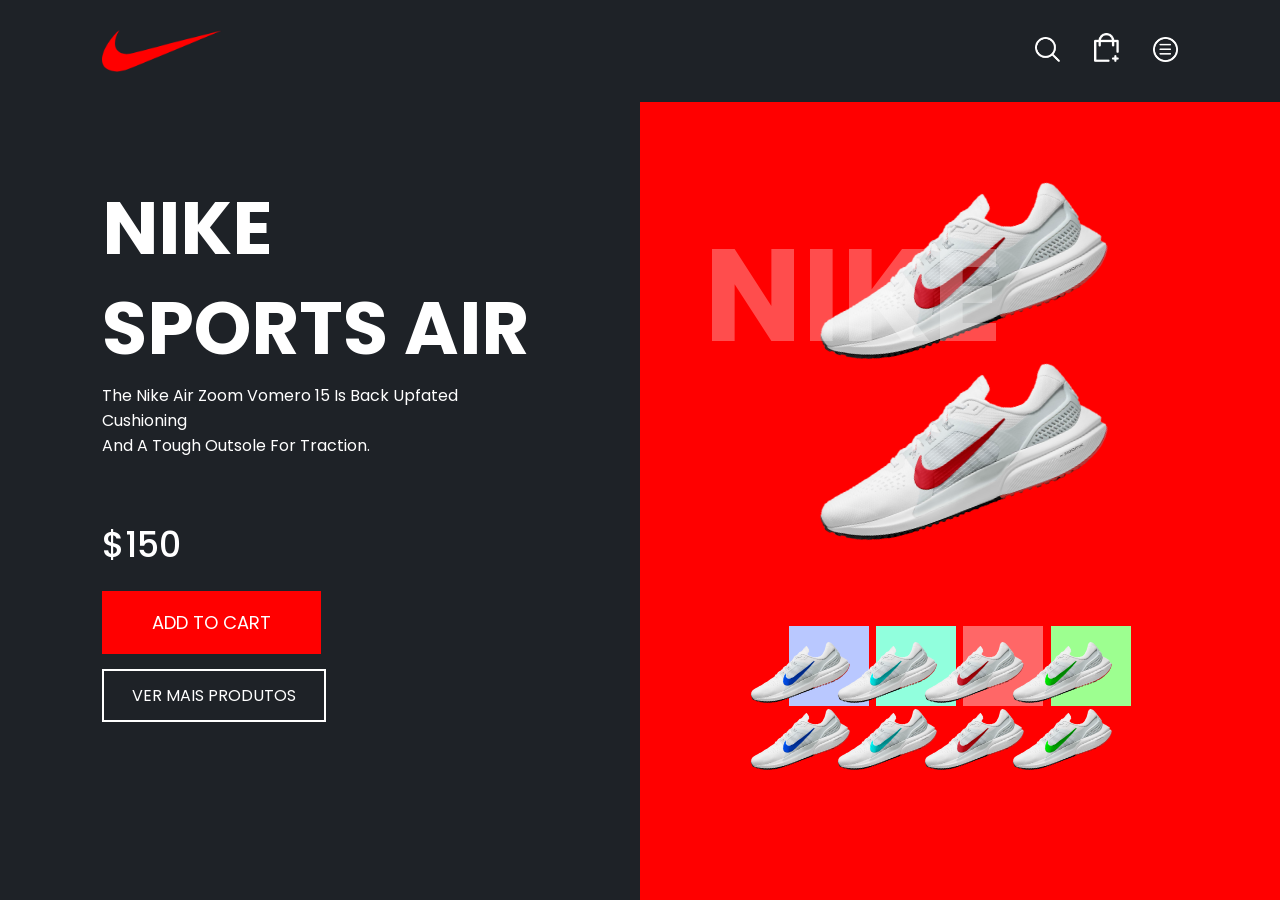
<file: index.html>
<!DOCTYPE html>
<html lang="pt-br">
<head>
    <meta charset="UTF-8">
    <meta http-equiv="X-UA-Compatible" content="IE=edge">
    <meta name="viewport" content="width=device-width, initial-scale=1.0">
    <link rel="preconnect" href="https://fonts.gstatic.com">
<link href="https://fonts.googleapis.com/css2?family=Poppins:wght@400;500;600;700&display=swap" rel="stylesheet">
    <link rel="stylesheet" href="style.css">
    <link rel="stylesheet" href="./style.css">
    <link rel="icon" type="image/png" href="./assets/logo.png">
    <title>Pagina da Nike</title>
</head>
<body>
    <div class="container">
        <nav>
            
            <img src="./assets/logo.png" alt="Logo Nike" class="logo" />
            <div class="nav-icons">
                
                <img src="./assets/search.png" alt="Busca">
                <img src="./assets/cart.png" alt="Cart">
                <img src="./assets/menu.png" alt="Busca">
            </div>
        </nav>
        <div class="row">
            <div class="col-1">
                <h1>NIKE <br>SPORTS AIR</h1>
                <p>The Nike Air Zoom Vomero 15 Is Back Upfated Cushioning <br> And A Tough Outsole For Traction.</p>
                <h2>$150</h2>
                <button type="button">ADD TO CART</button>
                <a class="secondary-button" href="produtos.html">VER MAIS PRODUTOS</a>
            </div>
            <div class="col-2">
                <div class="feature-img">
                    <img src="assets/nike.png" alt="">
                    <img src="./assets/nike.png" alt="">
                </div>
                <div class="small-img-row">
                    <div class="small-img">
                        <img src="assets/nike-b.png" alt="">
                        <img src="./assets/nike-b.png" alt="">
                    </div>
                    <div class="small-img">
                        <img src="assets/nike-s.png" alt="">
                        <img src="./assets/nike-s.png" alt="">
                    </div>
                    <div class="small-img">
                        <img src="assets/nike.png" alt="">
                        <img src="./assets/nike.png" alt="">
                    </div>
                    <div class="small-img">
                        <img src="assets/nike-g.png" alt="">
                        <img src="./assets/nike-g.png" alt="">
                    </div>


                </div>
                <h2>NIKE</h2>
            </div>
            
        </div>
    </div>
    
</body>
</html>
</file>
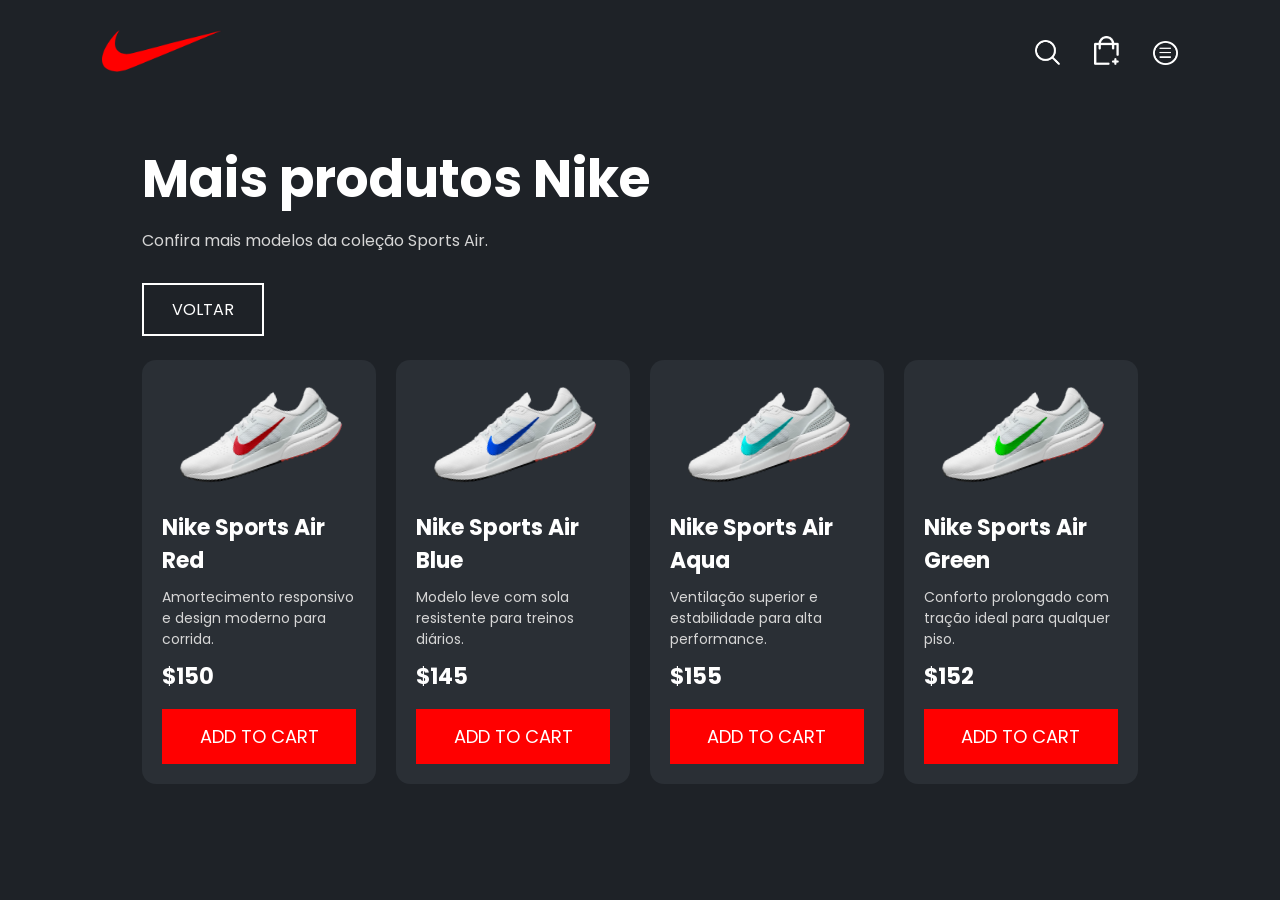
<file: produtos.html>
<!DOCTYPE html>
<html lang="pt-br">
<head>
    <meta charset="UTF-8">
    <meta http-equiv="X-UA-Compatible" content="IE=edge">
    <meta name="viewport" content="width=device-width, initial-scale=1.0">
    <link rel="preconnect" href="https://fonts.gstatic.com">
    <link href="https://fonts.googleapis.com/css2?family=Poppins:wght@400;500;600;700&display=swap" rel="stylesheet">
    <link rel="stylesheet" href="./style.css">
    <link rel="icon" type="image/png" href="./assets/logo.png">
    <title>Mais produtos Nike</title>
</head>
<body>
    <div class="container products-page">
        <nav>
            <a href="index.html"><img src="./assets/logo.png" alt="Logo Nike" class="logo" /></a>
            <div class="nav-icons">
                <img src="./assets/search.png" alt="Busca">
                <img src="./assets/cart.png" alt="Carrinho">
                <img src="./assets/menu.png" alt="Menu">
            </div>
        </nav>

        <main class="products-content">
            <h1>Mais produtos Nike</h1>
            <p>Confira mais modelos da coleção Sports Air.</p>
            <a class="secondary-button back-button" href="index.html">VOLTAR</a>

            <section class="products-grid">
                <article class="product-card">
                    <img src="./assets/nike.png" alt="Tênis Nike vermelho">
                    <h2>Nike Sports Air Red</h2>
                    <p>Amortecimento responsivo e design moderno para corrida.</p>
                    <strong>$150</strong>
                    <button type="button">ADD TO CART</button>
                </article>

                <article class="product-card">
                    <img src="./assets/nike-b.png" alt="Tênis Nike azul">
                    <h2>Nike Sports Air Blue</h2>
                    <p>Modelo leve com sola resistente para treinos diários.</p>
                    <strong>$145</strong>
                    <button type="button">ADD TO CART</button>
                </article>

                <article class="product-card">
                    <img src="./assets/nike-s.png" alt="Tênis Nike verde água">
                    <h2>Nike Sports Air Aqua</h2>
                    <p>Ventilação superior e estabilidade para alta performance.</p>
                    <strong>$155</strong>
                    <button type="button">ADD TO CART</button>
                </article>

                <article class="product-card">
                    <img src="./assets/nike-g.png" alt="Tênis Nike verde">
                    <h2>Nike Sports Air Green</h2>
                    <p>Conforto prolongado com tração ideal para qualquer piso.</p>
                    <strong>$152</strong>
                    <button type="button">ADD TO CART</button>
                </article>
            </section>
        </main>
    </div>
</body>
</html>
</file>
<file: style.css>
* {
    margin: 0;
    padding: 0;
    font-family: 'Poppins', sans-serif;
    box-sizing: border-box;
}
.container {
    width: 100%;
    height: 100vh;
    background:#1e2227;
    color:#fff;
}
nav {
    display: flex;
    align-items:center;
    justify-content:space-between;
    padding: 30px 8%;
    position: fixed;
    top: 0;
    width: 100%;
    background:#1e2227;
    z-index: 1;
}
.logo {
    cursor: pointer;
    width: 120px;
}
.nav-icons img {
    width:25px;
    margin-left:30px;
    cursor: pointer;
}
.row {
    display: flex;
    width: 100%;
    height: 100%;
   
}
.col-1, .col-2 {
    display: flex;
    flex-basis: 50%;
    height:100%;
    justify-content:center;
    flex-direction: column;
}
.col-2 {
    background: red;
    padding: 8%;
    position: relative;

}
.col-1 {
    padding: 8%;
}
.col-1 h1 {
    font-size: 74px;
    line-height:100px;
    margin-bottom:5px;
}
.col-1 h2 {
    font-size: 35px;
    margin-top: 60px;
    font-weight:500;
}
button {
    display: inline-block;
    width:fit-content;
    padding: 18px 50px;
    background: red;
    border: none;
    color: #fff;
    font-size: 18px;
    margin-top: 20px;
    cursor: pointer;
    transition:transform 0.5s;
}
.feature-img {
    width: 100%;
    text-align: center;
}
.feature-img img {
    width: 80%;
    transform: rotate(-20deg);
}
.small-img-row {
    display: flex;
    width: 80%;
    margin: 70px auto 0 auto;
    align-items: center;
    justify-content:space-around;
}
.small-img {
    width: 80px;
    height: 80px;
    background: #ccc;
}
.small-img img {
    width: 120px;
    transform: translate(-50px, 20px) rotate(-20deg);
}
.small-img:nth-child(1) {
    background: #b9c8ff;
}
.small-img:nth-child(2) {
    background: #91ffdd;
}
.small-img:nth-child(3) {
    background: #ff6767;
}
.small-img:nth-child(4) {
    background: #9dff90;
}
.col-2  h2{
    position: absolute;
    left:10%;
    top: 22%;
    font-size: 130px;
    opacity: 0.3;
}
button:hover {
    background: #aa0505;
    transform: translateY(-5px);
}

.secondary-button {
    display: inline-block;
    width: fit-content;
    padding: 12px 28px;
    border: 2px solid #fff;
    color: #fff;
    text-decoration: none;
    margin-top: 15px;
    transition: all 0.3s;
}

.secondary-button:hover {
    background: #fff;
    color: #1e2227;
}

.back-button {
    margin-top: 0;
    margin-bottom: 24px;
}

.products-page {
    min-height: 100vh;
    height: auto;
    padding-bottom: 50px;
}

.products-content {
    max-width: 1200px;
    margin: 0 auto;
    padding: 140px 8% 40px;
}

.products-content h1 {
    font-size: 52px;
    margin-bottom: 10px;
}

.products-content p {
    color: #d6d6d6;
    margin-bottom: 30px;
}

.products-grid {
    display: grid;
    grid-template-columns: repeat(auto-fit, minmax(220px, 1fr));
    gap: 20px;
}

.product-card {
    background: #2a2f35;
    border-radius: 14px;
    padding: 20px;
    display: flex;
    flex-direction: column;
    gap: 10px;
}

.product-card img {
    width: 100%;
    transform: rotate(-18deg);
    margin: 12px 0;
}

.product-card h2 {
    font-size: 22px;
}

.product-card p {
    margin-bottom: 0;
    font-size: 14px;
    line-height: 1.5;
}

.product-card strong {
    font-size: 22px;
    margin-top: auto;
}

.product-card button {
    margin-top: 6px;
    width: 100%;
    text-align: center;
    padding: 14px 10px;
}
</file>
